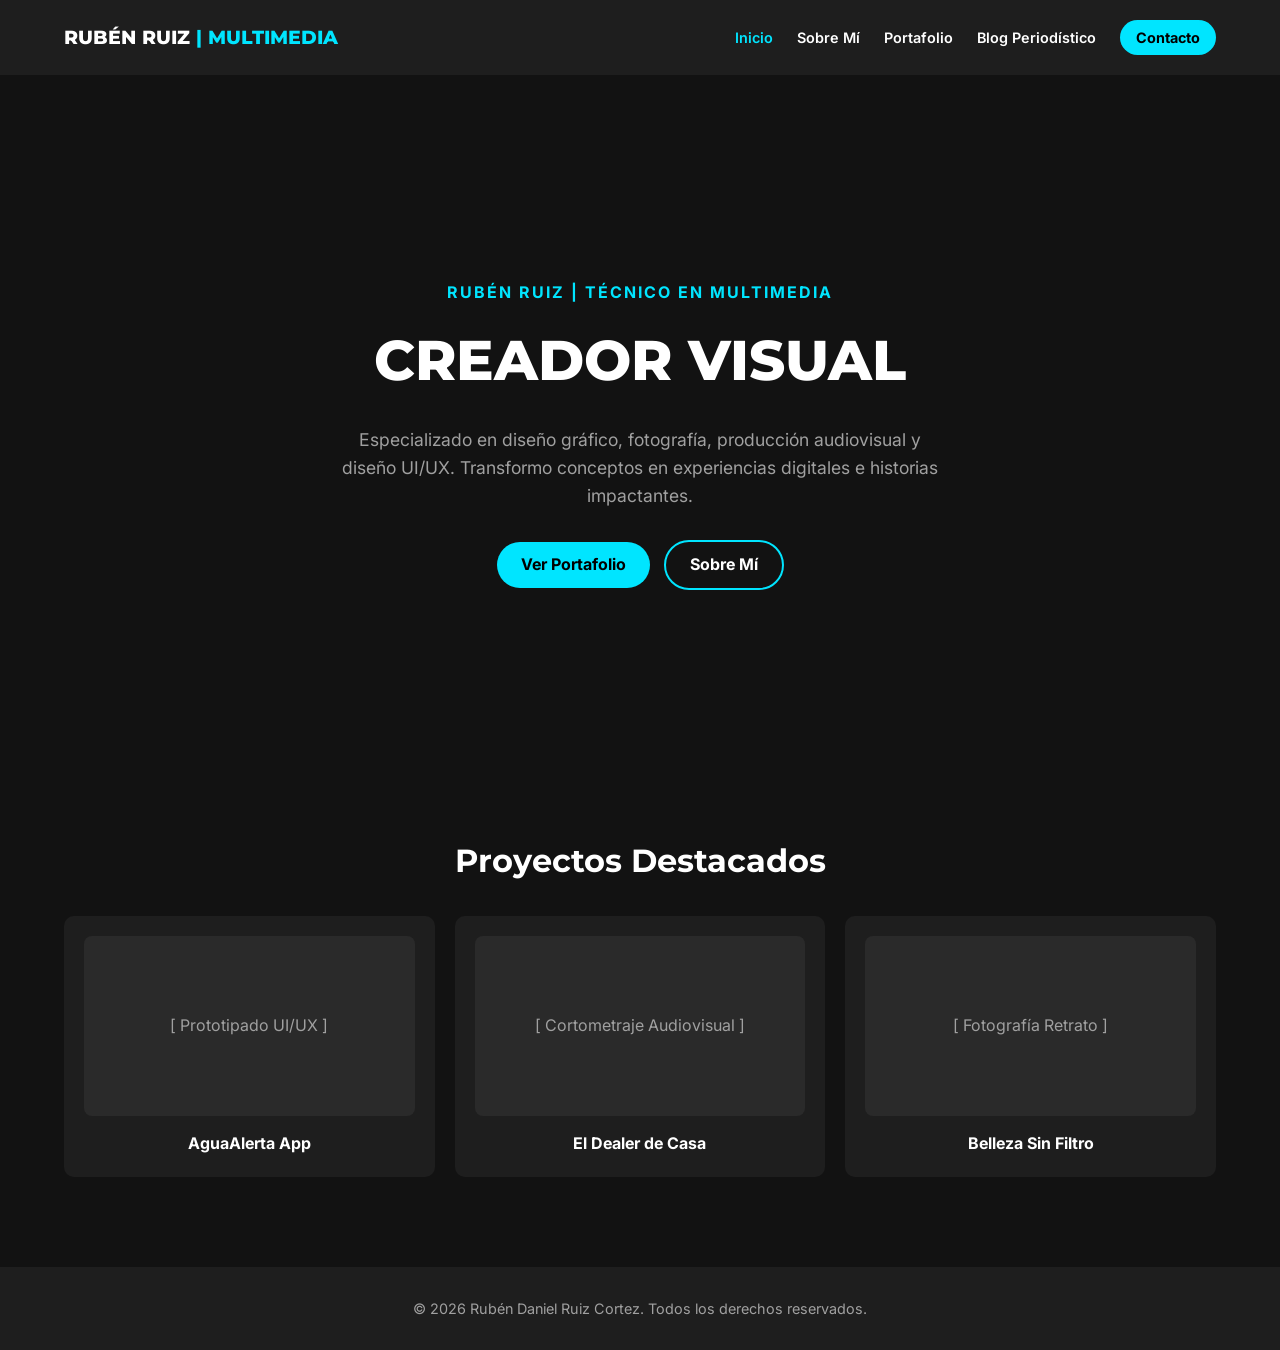
<file: index.html>
<!DOCTYPE html>
<html lang="es">
<head>
    <meta charset="UTF-8">
    <title>Rubén Ruiz | Técnico en Multimedia</title>
    <link href="estilos.css" rel="stylesheet" type="text/css">
    <style>
        .hero {
            min-height: 80vh;
            display: flex;
            flex-direction: column;
            justify-content: center;
            align-items: center;
            text-align: center;
            padding: 0 5%;
        }
        .hero h2 {
            color: var(--accent);
            font-size: 1rem;
            letter-spacing: 2px;
            text-transform: uppercase;
            margin-bottom: 10px;
        }
        .hero h1 {
            font-family: 'Montserrat', sans-serif;
            font-size: 3.5rem;
            font-weight: 800;
            margin-bottom: 20px;
        }
        .hero p {
            max-width: 600px;
            color: var(--text-muted);
            margin-bottom: 30px;
            font-size: 1.1rem;
        }
        .grid {
            display: grid;
            grid-template-columns: repeat(auto-fit, minmax(280px, 1fr));
            gap: 20px;
            padding: 0 5%;
        }
        .card {
            background: var(--bg-card);
            border-radius: 10px;
            padding: 20px;
            text-align: center;
        }
        .card-img {
            width: 100%;
            height: 180px;
            background: #2A2A2A;
            border-radius: 8px;
            margin-bottom: 15px;
            display: flex;
            align-items: center;
            justify-content: center;
            color: var(--text-muted);
        }
    </style>
</head>
<body>

    <header>
        <a href="index.html" class="logo">RUBÉN RUIZ <span>| MULTIMEDIA</span></a>
        <nav>
            <a href="index.html" class="active">Inicio</a>
            <a href="sobre-mi.html">Sobre Mí</a>
            <a href="portafolio-diseno.html">Portafolio</a>
            <a href="blog.html">Blog Periodístico</a>
            <a href="contacto.html" class="btn-primary" style="padding: 6px 16px;">Contacto</a>
        </nav>
    </header>

    <section class="hero">
        <h2>Rubén Ruiz | Técnico en Multimedia</h2>
        <h1>CREADOR VISUAL</h1>
        <p>Especializado en diseño gráfico, fotografía, producción audiovisual y diseño UI/UX. Transformo conceptos en experiencias digitales e historias impactantes.</p>
        <div>
            <a href="portafolio-diseno.html" class="btn-primary" style="margin-right: 10px;">Ver Portafolio</a>
            <a href="sobre-mi.html" class="btn-secondary">Sobre Mí</a>
        </div>
    </section>

    <section style="padding: 40px 0;">
        <h3 style="font-family: 'Montserrat', sans-serif; font-size: 2rem; text-align: center; margin-bottom: 30px;">Proyectos Destacados</h3>
        <div class="grid">
            <div class="card">
                <div class="card-img">[ Prototipado UI/UX ]</div>
                <h4>AguaAlerta App</h4>
            </div>
            <div class="card">
                <div class="card-img">[ Cortometraje Audiovisual ]</div>
                <h4>El Dealer de Casa</h4>
            </div>
            <div class="card">
                <div class="card-img">[ Fotografía Retrato ]</div>
                <h4>Belleza Sin Filtro</h4>
            </div>
        </div>
    </section>

    <footer>
        <p>&copy; 2026 Rubén Daniel Ruiz Cortez. Todos los derechos reservados.</p>
    </footer>

</body>
</html>
</file>
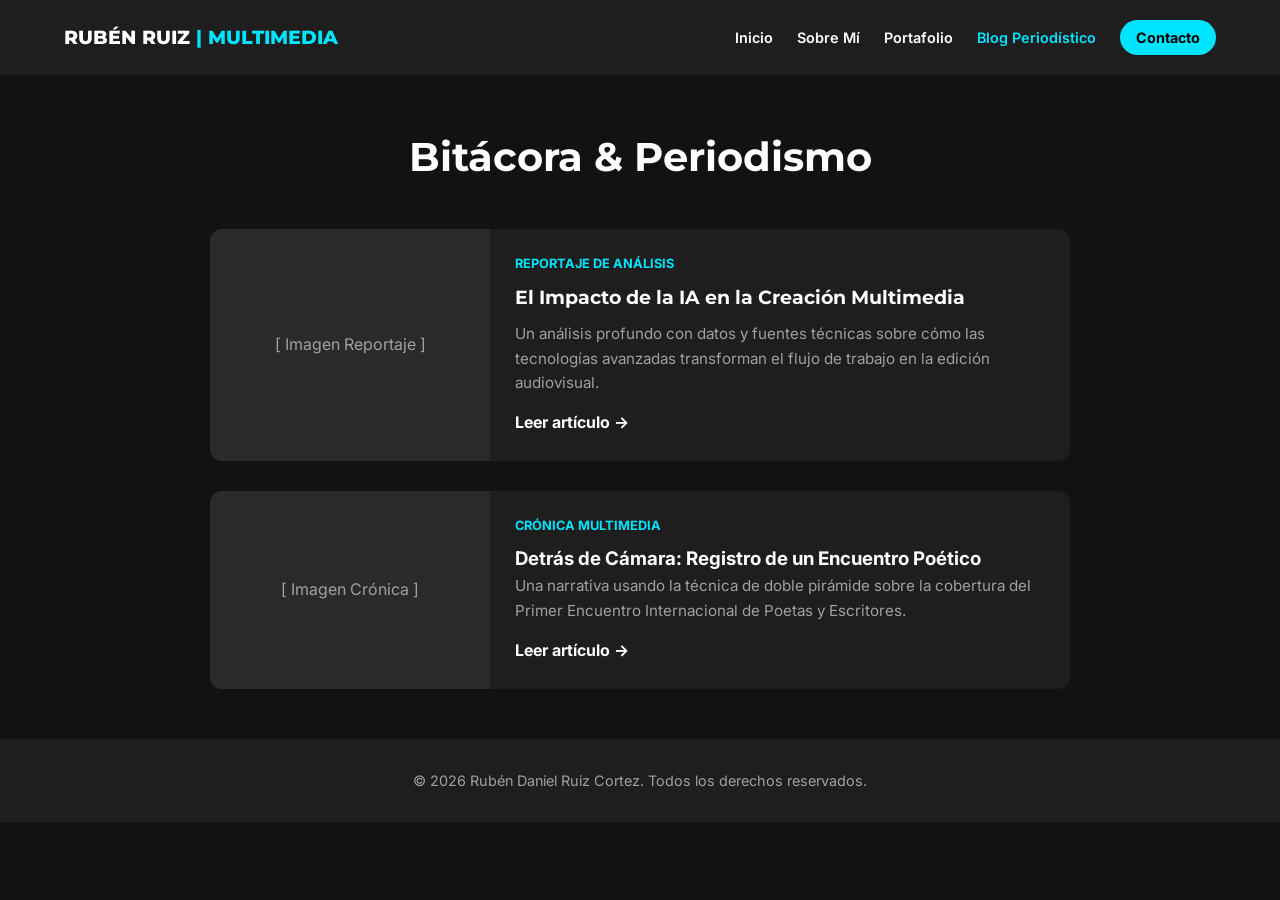
<file: blog.html>
<!DOCTYPE html>
<html lang="es">
<head>
    <meta charset="UTF-8">
    <title>Blog Periodístico | Rubén Ruiz</title>
    <link href="estilos.css" rel="stylesheet" type="text/css">
    <style>
        .blog-container { max-width: 900px; margin: 50px auto; padding: 0 20px; }
        .post-card {
            background: var(--bg-card);
            border-radius: 12px;
            overflow: hidden;
            margin-bottom: 30px;
            display: grid;
            grid-template-columns: 280px 1fr;
        }
        .post-thumb { background: #2A2A2A; display: flex; align-items: center; justify-content: center; color: var(--text-muted); }
        .post-content { padding: 25px; }
        .post-tag { color: var(--accent); font-size: 0.8rem; font-weight: 700; text-transform: uppercase; margin-bottom: 8px; }
    </style>
</head>
<body>

    <header>
        <a href="index.html" class="logo">RUBÉN RUIZ <span>| MULTIMEDIA</span></a>
        <nav>
            <a href="index.html">Inicio</a>
            <a href="sobre-mi.html">Sobre Mí</a>
            <a href="portafolio.html">Portafolio</a>
            <a href="blog.html" class="active">Blog Periodístico</a>
            <a href="contacto.html" class="btn-primary" style="padding: 6px 16px;">Contacto</a>
        </nav>
    </header>

    <div class="blog-container">
        <h1 style="font-family:'Montserrat'; font-size:2.5rem; text-align:center; margin-bottom:40px;">Bitácora & Periodismo</h1>

        <div class="post-card">
            <div class="post-thumb">[ Imagen Reportaje ]</div>
            <div class="post-content">
                <div class="post-tag">Reportaje de Análisis</div>
                <h3 style="font-family:'Montserrat'; margin-bottom:10px;">El Impacto de la IA en la Creación Multimedia</h3>
                <p style="color:var(--text-muted); font-size:0.95rem; margin-bottom:15px;">Un análisis profundo con datos y fuentes técnicas sobre cómo las tecnologías avanzadas transforman el flujo de trabajo en la edición audiovisual.</p>
                <a href="#" style="color:var(--text-main); font-weight:700; text-decoration:none;">Leer artículo &rarr;</a>
            </div>
        </div>

        <div class="post-card">
            <div class="post-thumb">[ Imagen Crónica ]</div>
            <div class="post-content">
                <div class="post-tag">Crónica Multimedia</div>
                <h3>Detrás de Cámara: Registro de un Encuentro Poético</h3>
                <p style="color:var(--text-muted); font-size:0.95rem; margin-bottom:15px;">Una narrativa usando la técnica de doble pirámide sobre la cobertura del Primer Encuentro Internacional de Poetas y Escritores.</p>
                <a href="#" style="color:var(--text-main); font-weight:700; text-decoration:none;">Leer artículo &rarr;</a>
            </div>
        </div>
    </div>

    <footer>
        <p>&copy; 2026 Rubén Daniel Ruiz Cortez. Todos los derechos reservados.</p>
    </footer>

</body>
</html>
</file>
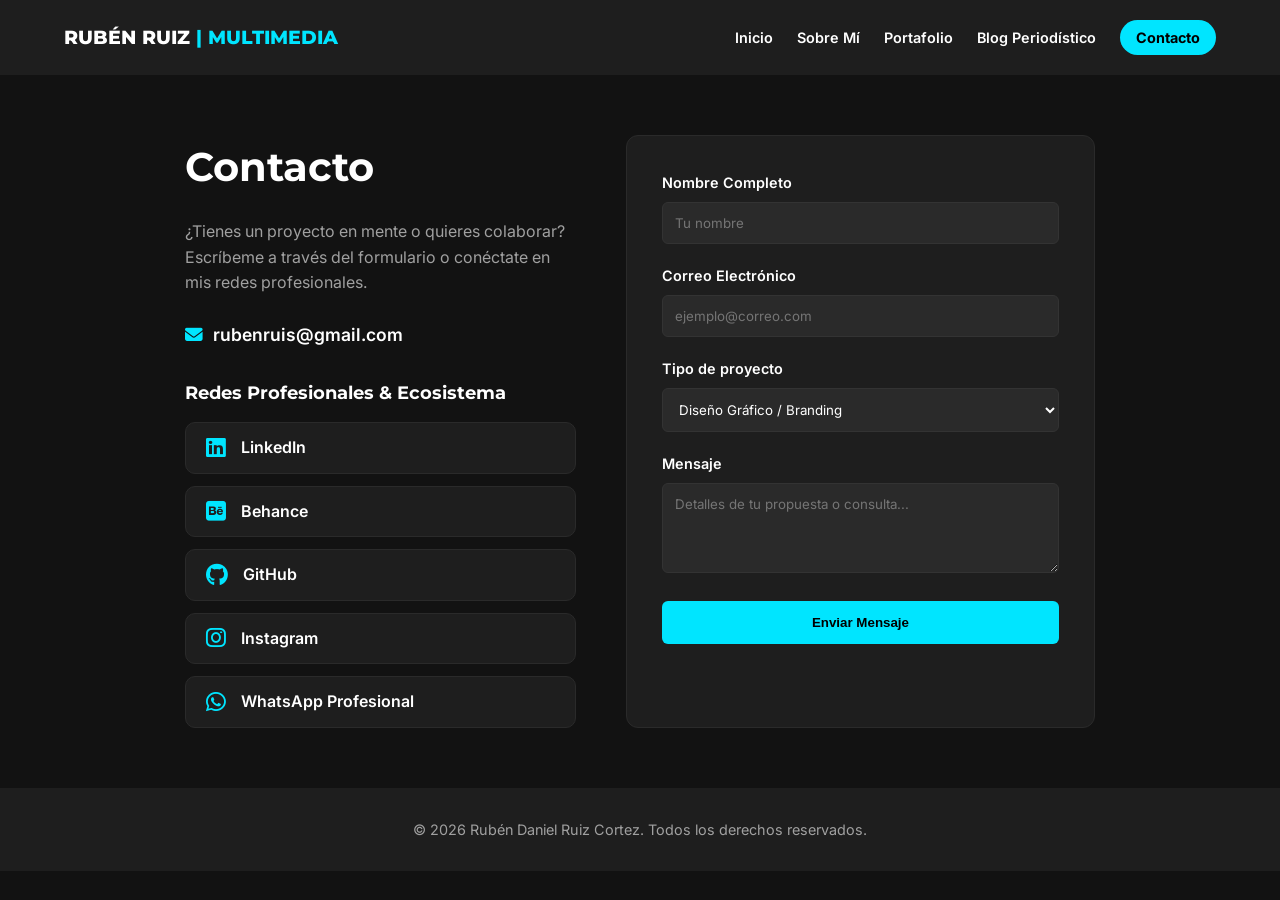
<file: contacto.html>
<!DOCTYPE html>
<html lang="es">
<head>
    <meta charset="UTF-8">
    <meta name="viewport" content="width=device-width, initial-scale=1.0">
    <title>Contacto | Rubén Ruiz</title>
    <link href="estilos.css" rel="stylesheet" type="text/css">
    <!-- Librería de íconos vectoriales Font Awesome -->
    <link rel="stylesheet" href="https://cdnjs.cloudflare.com/ajax/libs/font-awesome/6.5.1/css/all.min.css">
    
    <style>
        .contact-container {
            max-width: 950px;
            margin: 60px auto;
            padding: 0 20px;
            display: grid;
            grid-template-columns: 1fr 1.2fr;
            gap: 50px;
        }

        .contact-info h1 {
            font-family: 'Montserrat', sans-serif;
            font-size: 2.5rem;
            margin-bottom: 20px;
        }

        .contact-info p {
            color: var(--text-muted);
            margin-bottom: 25px;
            line-height: 1.6;
        }

        .email-direct {
            color: var(--text-main);
            font-weight: 600;
            font-size: 1.1rem;
            display: flex;
            align-items: center;
            gap: 10px;
            margin-bottom: 30px;
        }

        .email-direct i {
            color: var(--accent);
        }

        /* Sección y Cuadrícula de Redes Sociales */
        .social-section-title {
            font-family: 'Montserrat', sans-serif;
            font-size: 1.1rem;
            margin-bottom: 15px;
            color: var(--text-main);
        }

        .social-links {
            display: flex;
            flex-direction: column;
            gap: 12px;
        }

        .social-card {
            display: flex;
            align-items: center;
            gap: 15px;
            background: var(--bg-card);
            padding: 12px 20px;
            border-radius: 10px;
            text-decoration: none;
            color: var(--text-main);
            font-weight: 600;
            border: 1px solid #2A2A2A;
            transition: all 0.3s ease;
        }

        .social-card i {
            font-size: 1.4rem;
            color: var(--accent);
            transition: transform 0.3s ease;
        }

        .social-card:hover {
            border-color: var(--accent);
            transform: translateX(5px);
            background: #252525;
        }

        .social-card:hover i {
            transform: scale(1.15);
        }

        /* Estilos del Formulario */
        form {
            background: var(--bg-card);
            padding: 35px;
            border-radius: 12px;
            border: 1px solid #2A2A2A;
        }

        .form-group {
            margin-bottom: 20px;
        }

        label {
            display: block;
            margin-bottom: 8px;
            font-size: 0.9rem;
            font-weight: 600;
        }

        input, select, textarea {
            width: 100%;
            padding: 12px;
            background: #2A2A2A;
            border: 1px solid #333;
            border-radius: 6px;
            color: var(--text-main);
            font-family: inherit;
        }

        input:focus, select:focus, textarea:focus {
            border-color: var(--accent);
            outline: none;
        }

        .btn-submit {
            width: 100%;
            padding: 14px;
            background: var(--accent);
            border: none;
            border-radius: 6px;
            color: #000;
            font-weight: 700;
            cursor: pointer;
            transition: 0.3s;
        }

        .btn-submit:hover {
            opacity: 0.9;
        }

        @media (max-width: 768px) {
            .contact-container {
                grid-template-columns: 1fr;
            }
        }
    </style>
</head>
<body>

    <header>
        <a href="index.html" class="logo">RUBÉN RUIZ <span>| MULTIMEDIA</span></a>
        <nav>
            <a href="index.html">Inicio</a>
            <a href="sobre-mi.html">Sobre Mí</a>
            <a href="portafolio-diseno.html">Portafolio</a>
            <a href="blog.html">Blog Periodístico</a>
            <a href="contacto.html" class="btn-primary" style="padding: 6px 16px;">Contacto</a>
        </nav>
    </header>

    <div class="contact-container">
        <div class="contact-info">
            <h1>Contacto</h1>
            <p>¿Tienes un proyecto en mente o quieres colaborar? Escríbeme a través del formulario o conéctate en mis redes profesionales.</p>
            
            <div class="email-direct">
                <i class="fa-solid fa-envelope"></i>
                <span>rubenruis@gmail.com</span>
            </div>

            <h3 class="social-section-title">Redes Profesionales & Ecosistema</h3>
            
            <div class="social-links">
                <a href="https://linkedin.com" target="_blank" class="social-card">
                    <i class="fa-brands fa-linkedin"></i>
                    <span>LinkedIn</span>
                </a>
                
                <a href="https://behance.net" target="_blank" class="social-card">
                    <i class="fa-brands fa-square-behance"></i>
                    <span>Behance</span>
                </a>

                <a href="https://github.com" target="_blank" class="social-card">
                    <i class="fa-brands fa-github"></i>
                    <span>GitHub</span>
                </a>

                <a href="https://instagram.com" target="_blank" class="social-card">
                    <i class="fa-brands fa-instagram"></i>
                    <span>Instagram</span>
                </a>

                <a href="https://wa.me/50300000000" target="_blank" class="social-card">
                    <i class="fa-brands fa-whatsapp"></i>
                    <span>WhatsApp Profesional</span>
                </a>
            </div>
        </div>

        <form action="#" method="POST">
            <div class="form-group">
                <label for="nombre">Nombre Completo</label>
                <input type="text" id="nombre" name="nombre" required placeholder="Tu nombre">
            </div>

            <div class="form-group">
                <label for="email">Correo Electrónico</label>
                <input type="email" id="email" name="email" required placeholder="ejemplo@correo.com">
            </div>

            <div class="form-group">
                <label for="tipo">Tipo de proyecto</label>
                <select id="tipo" name="tipo">
                    <option>Diseño Gráfico / Branding</option>
                    <option>Producción Audiovisual</option>
                    <option>Fotografía Profesional</option>
                    <option>Diseño UI/UX</option>
                    <option>Otro</option>
                </select>
            </div>

            <div class="form-group">
                <label for="mensaje">Mensaje</label>
                <textarea id="mensaje" name="mensaje" rows="4" required placeholder="Detalles de tu propuesta o consulta..."></textarea>
            </div>

            <button type="submit" class="btn-submit">Enviar Mensaje</button>
        </form>
    </div>

    <footer>
        <p>&copy; 2026 Rubén Daniel Ruiz Cortez. Todos los derechos reservados.</p>
    </footer>

</body>
</html>
</file>
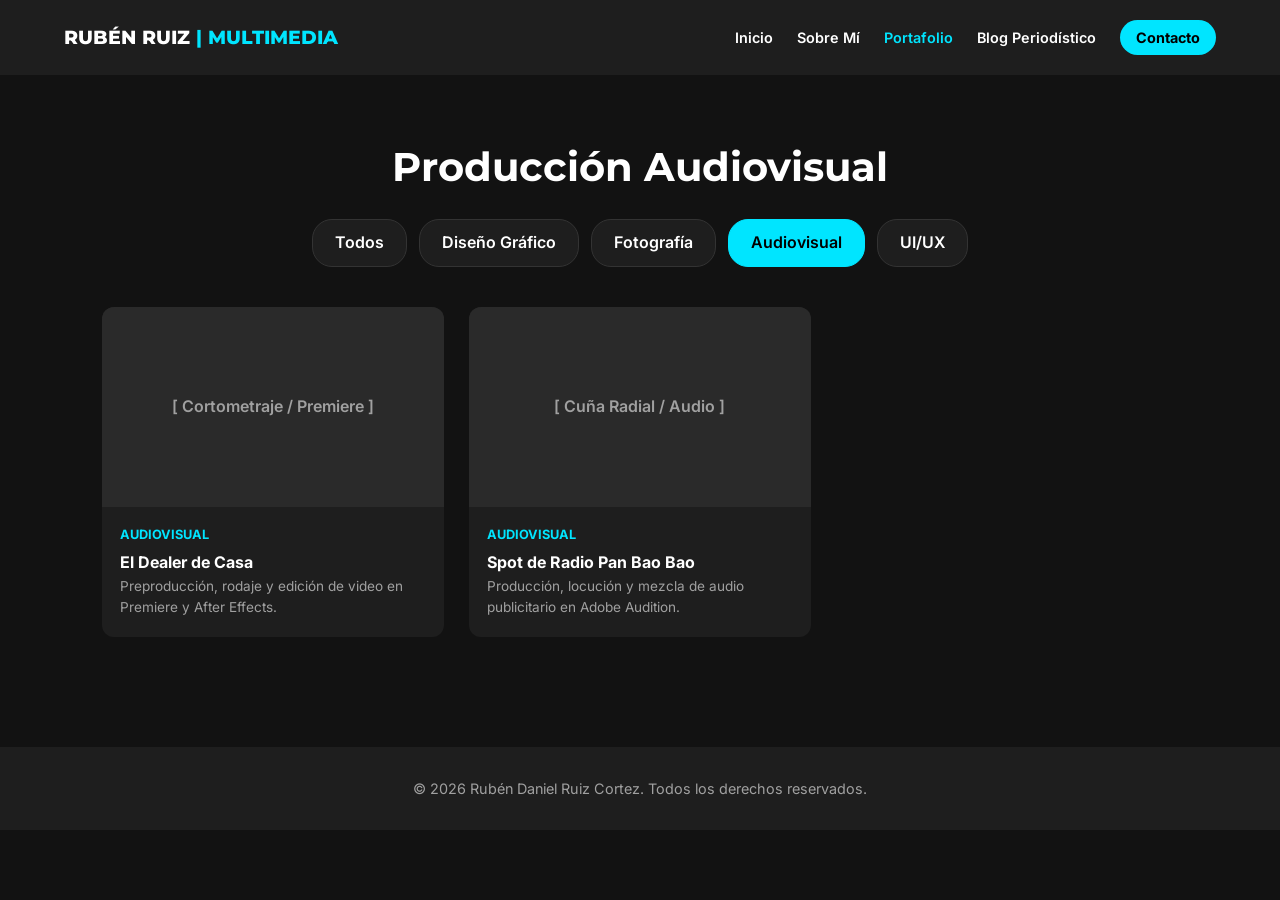
<file: portafolio-audiovisual.html>
<!DOCTYPE html>
<html lang="es">
<head>
    <meta charset="UTF-8">
    <title>Audiovisual | Rubén Ruiz</title>
    <link href="estilos.css" rel="stylesheet" type="text/css">
    <style>
        .portfolio-section { padding: 60px 8%; text-align: center; }
        .filter-buttons { margin-bottom: 40px; }
        .filter-btn { background: var(--bg-card); border: 1px solid #333; color: var(--text-main); padding: 10px 22px; margin: 0 4px; border-radius: 20px; cursor: pointer; font-weight: 600; text-decoration: none; display: inline-block; }
        .filter-btn.active, .filter-btn:hover { background: var(--accent); color: #000; border-color: var(--accent); }
        .portfolio-grid { display: grid; grid-template-columns: repeat(auto-fill, minmax(280px, 1fr)); gap: 25px; text-align: left; }
        .portfolio-item { background: var(--bg-card); border-radius: 12px; overflow: hidden; }
        .item-thumb { width: 100%; height: 200px; background: #2A2A2A; display: flex; align-items: center; justify-content: center; color: var(--text-muted); font-weight: 600; }
        .item-info { padding: 18px; }
        .item-category { color: var(--accent); font-size: 0.8rem; font-weight: 700; text-transform: uppercase; margin-bottom: 5px; }
    </style>
</head>
<body>

    <header>
        <a href="index.html" class="logo">RUBÉN RUIZ <span>| MULTIMEDIA</span></a>
        <nav>
            <a href="index.html">Inicio</a>
            <a href="sobre-mi.html">Sobre Mí</a>
            <a href="portafolio-diseno.html" class="active">Portafolio</a>
            <a href="blog.html">Blog Periodístico</a>
            <a href="contacto.html" class="btn-primary" style="padding: 6px 16px;">Contacto</a>
        </nav>
    </header>

    <section class="portfolio-section">
        <h1 style="font-family:'Montserrat'; font-size:2.5rem; margin-bottom:20px;">Producción Audiovisual</h1>

        <div class="filter-buttons">
            <a href="portafolio-todos.html" class="filter-btn">Todos</a>
            <a href="portafolio-diseno.html" class="filter-btn">Diseño Gráfico</a>
            <a href="portafolio-fotografia.html" class="filter-btn">Fotografía</a>
            <a href="portafolio-audiovisual.html" class="filter-btn active">Audiovisual</a>
            <a href="portafolio-uiux.html" class="filter-btn">UI/UX</a>
        </div>

        <div class="portfolio-grid">
            <div class="portfolio-item">
                <div class="item-thumb">[ Cortometraje / Premiere ]</div>
                <div class="item-info">
                    <div class="item-category">Audiovisual</div>
                    <h4>El Dealer de Casa</h4>
                    <p style="color:var(--text-muted); font-size:0.85rem;">Preproducción, rodaje y edición de video en Premiere y After Effects.</p>
                </div>
            </div>

            <div class="portfolio-item">
                <div class="item-thumb">[ Cuña Radial / Audio ]</div>
                <div class="item-info">
                    <div class="item-category">Audiovisual</div>
                    <h4>Spot de Radio Pan Bao Bao</h4>
                    <p style="color:var(--text-muted); font-size:0.85rem;">Producción, locución y mezcla de audio publicitario en Adobe Audition.</p>
                </div>
            </div>
        </div>
    </section>

    <footer>
        <p>&copy; 2026 Rubén Daniel Ruiz Cortez. Todos los derechos reservados.</p>
    </footer>

</body>
</html>
</file>
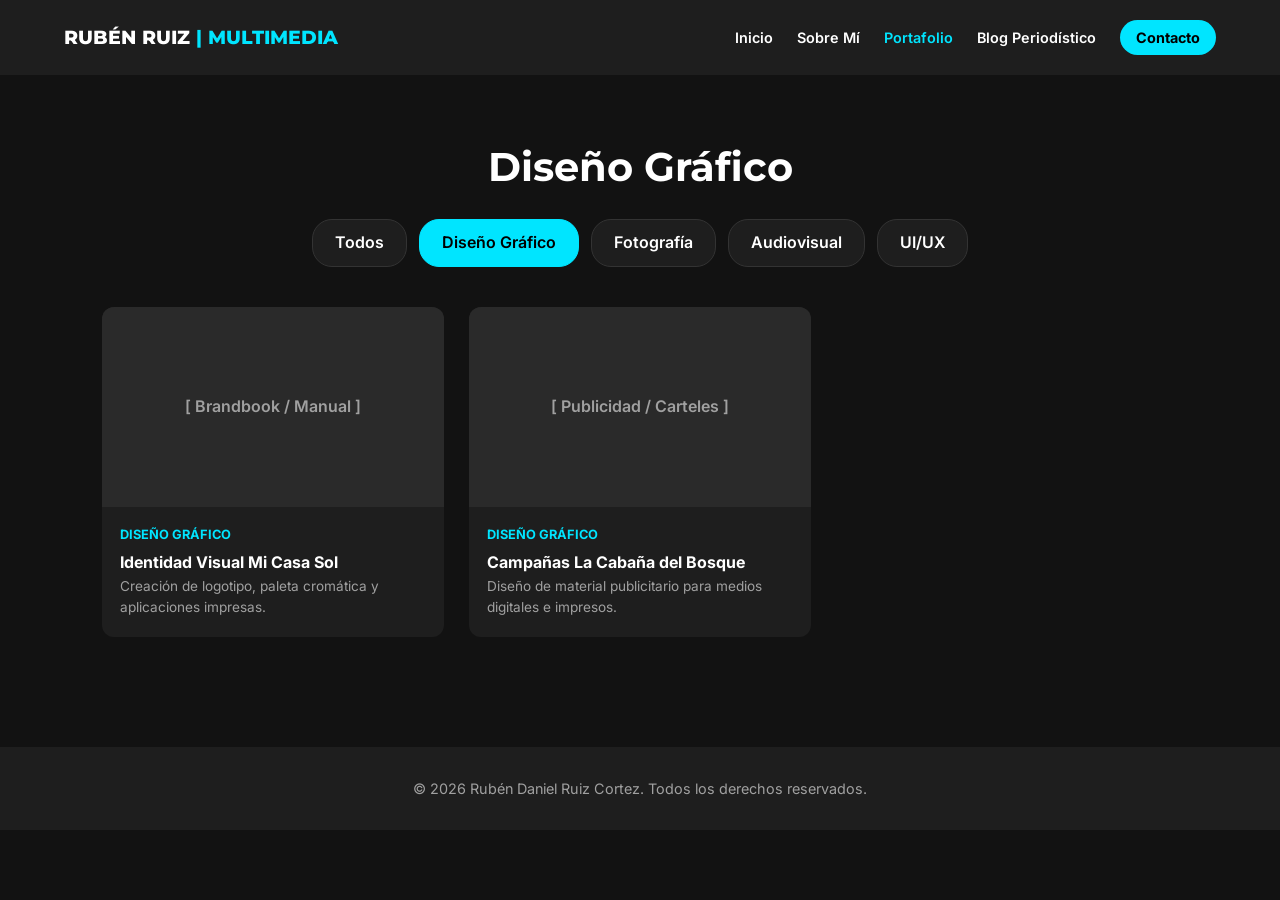
<file: portafolio-diseno.html>
<!DOCTYPE html>
<html lang="es">
<head>
    <meta charset="UTF-8">
    <title>Diseño Gráfico | Rubén Ruiz</title>
    <link href="estilos.css" rel="stylesheet" type="text/css">
    <style>
        .portfolio-section { padding: 60px 8%; text-align: center; }
        .filter-buttons { margin-bottom: 40px; }
        .filter-btn { background: var(--bg-card); border: 1px solid #333; color: var(--text-main); padding: 10px 22px; margin: 0 4px; border-radius: 20px; cursor: pointer; font-weight: 600; text-decoration: none; display: inline-block; }
        .filter-btn.active, .filter-btn:hover { background: var(--accent); color: #000; border-color: var(--accent); }
        .portfolio-grid { display: grid; grid-template-columns: repeat(auto-fill, minmax(280px, 1fr)); gap: 25px; text-align: left; }
        .portfolio-item { background: var(--bg-card); border-radius: 12px; overflow: hidden; }
        .item-thumb { width: 100%; height: 200px; background: #2A2A2A; display: flex; align-items: center; justify-content: center; color: var(--text-muted); font-weight: 600; }
        .item-info { padding: 18px; }
        .item-category { color: var(--accent); font-size: 0.8rem; font-weight: 700; text-transform: uppercase; margin-bottom: 5px; }
    </style>
</head>
<body>

    <header>
        <a href="index.html" class="logo">RUBÉN RUIZ <span>| MULTIMEDIA</span></a>
        <nav>
            <a href="index.html">Inicio</a>
            <a href="sobre-mi.html">Sobre Mí</a>
            <a href="portafolio-diseno.html" class="active">Portafolio</a>
            <a href="blog.html">Blog Periodístico</a>
            <a href="contacto.html" class="btn-primary" style="padding: 6px 16px;">Contacto</a>
        </nav>
    </header>

    <section class="portfolio-section">
        <h1 style="font-family:'Montserrat'; font-size:2.5rem; margin-bottom:20px;">Diseño Gráfico</h1>

        <div class="filter-buttons">
            <a href="portafolio-todos.html" class="filter-btn">Todos</a>
            <a href="portafolio-diseno.html" class="filter-btn active">Diseño Gráfico</a>
            <a href="portafolio-fotografia.html" class="filter-btn">Fotografía</a>
            <a href="portafolio-audiovisual.html" class="filter-btn">Audiovisual</a>
            <a href="portafolio-uiux.html" class="filter-btn">UI/UX</a>
        </div>

        <div class="portfolio-grid">
            <div class="portfolio-item">
                <div class="item-thumb">[ Brandbook / Manual ]</div>
                <div class="item-info">
                    <div class="item-category">Diseño Gráfico</div>
                    <h4>Identidad Visual Mi Casa Sol</h4>
                    <p style="color:var(--text-muted); font-size:0.85rem;">Creación de logotipo, paleta cromática y aplicaciones impresas.</p>
                </div>
            </div>

            <div class="portfolio-item">
                <div class="item-thumb">[ Publicidad / Carteles ]</div>
                <div class="item-info">
                    <div class="item-category">Diseño Gráfico</div>
                    <h4>Campañas La Cabaña del Bosque</h4>
                    <p style="color:var(--text-muted); font-size:0.85rem;">Diseño de material publicitario para medios digitales e impresos.</p>
                </div>
            </div>
        </div>
    </section>

    <footer>
        <p>&copy; 2026 Rubén Daniel Ruiz Cortez. Todos los derechos reservados.</p>
    </footer>

</body>
</html>
</file>
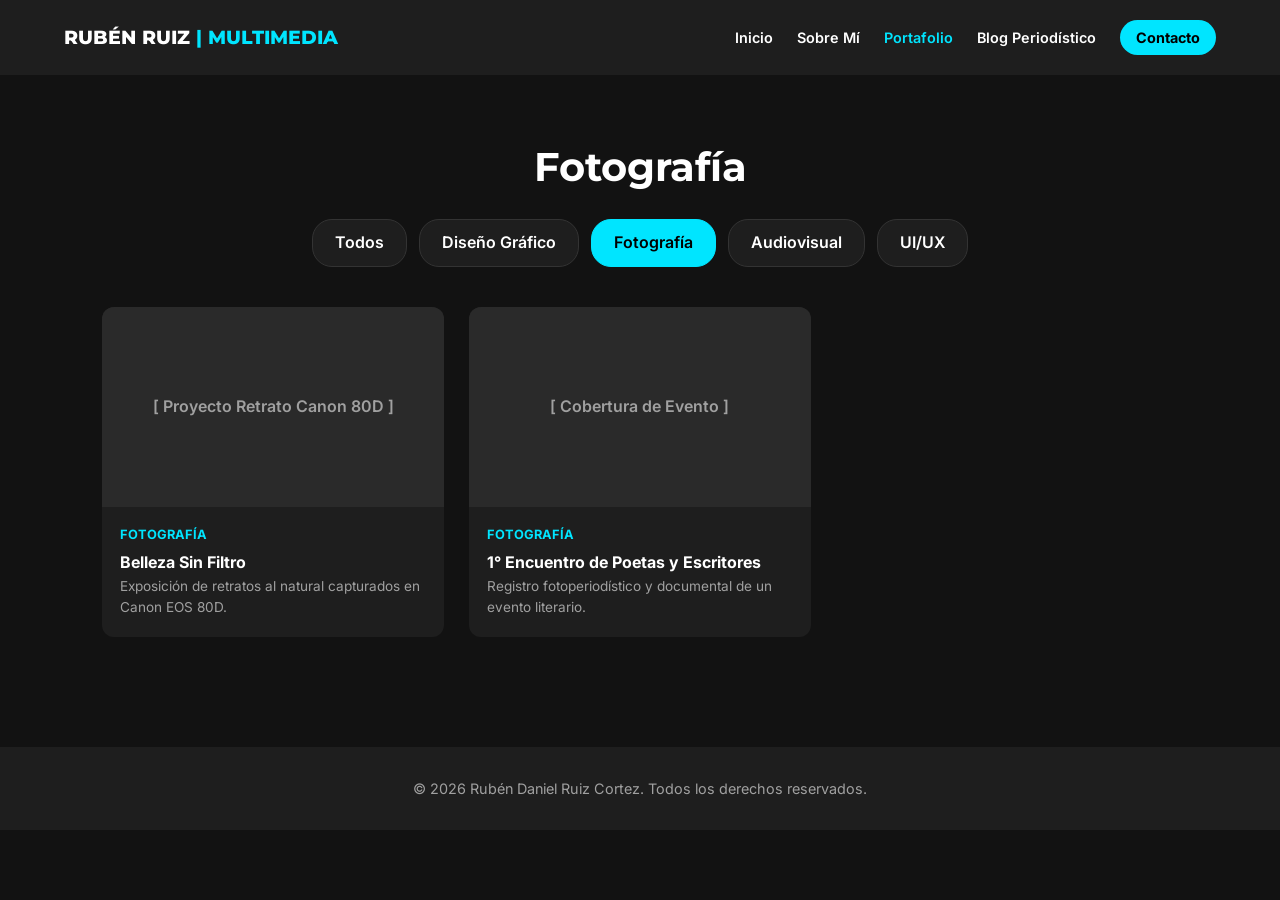
<file: portafolio-fotografia.html>
<!DOCTYPE html>
<html lang="es">
<head>
    <meta charset="UTF-8">
    <title>Fotografía | Rubén Ruiz</title>
    <link href="estilos.css" rel="stylesheet" type="text/css">
    <style>
        .portfolio-section { padding: 60px 8%; text-align: center; }
        .filter-buttons { margin-bottom: 40px; }
        .filter-btn { background: var(--bg-card); border: 1px solid #333; color: var(--text-main); padding: 10px 22px; margin: 0 4px; border-radius: 20px; cursor: pointer; font-weight: 600; text-decoration: none; display: inline-block; }
        .filter-btn.active, .filter-btn:hover { background: var(--accent); color: #000; border-color: var(--accent); }
        .portfolio-grid { display: grid; grid-template-columns: repeat(auto-fill, minmax(280px, 1fr)); gap: 25px; text-align: left; }
        .portfolio-item { background: var(--bg-card); border-radius: 12px; overflow: hidden; }
        .item-thumb { width: 100%; height: 200px; background: #2A2A2A; display: flex; align-items: center; justify-content: center; color: var(--text-muted); font-weight: 600; }
        .item-info { padding: 18px; }
        .item-category { color: var(--accent); font-size: 0.8rem; font-weight: 700; text-transform: uppercase; margin-bottom: 5px; }
    </style>
</head>
<body>

    <header>
        <a href="index.html" class="logo">RUBÉN RUIZ <span>| MULTIMEDIA</span></a>
        <nav>
            <a href="index.html">Inicio</a>
            <a href="sobre-mi.html">Sobre Mí</a>
            <a href="portafolio-todos.html" class="active">Portafolio</a>
            <a href="blog.html">Blog Periodístico</a>
            <a href="contacto.html" class="btn-primary" style="padding: 6px 16px;">Contacto</a>
        </nav>
    </header>

    <section class="portfolio-section">
        <h1 style="font-family:'Montserrat'; font-size:2.5rem; margin-bottom:20px;">Fotografía</h1>

        <div class="filter-buttons">
            <a href="portafolio-todos.html" class="filter-btn">Todos</a>
            <a href="portafolio-diseno.html" class="filter-btn">Diseño Gráfico</a>
            <a href="portafolio-fotografia.html" class="filter-btn active">Fotografía</a>
            <a href="portafolio-audiovisual.html" class="filter-btn">Audiovisual</a>
            <a href="portafolio-uiux.html" class="filter-btn">UI/UX</a>
        </div>

        <div class="portfolio-grid">
            <div class="portfolio-item">
                <div class="item-thumb">[ Proyecto Retrato Canon 80D ]</div>
                <div class="item-info">
                    <div class="item-category">Fotografía</div>
                    <h4>Belleza Sin Filtro</h4>
                    <p style="color:var(--text-muted); font-size:0.85rem;">Exposición de retratos al natural capturados en Canon EOS 80D.</p>
                </div>
            </div>

            <div class="portfolio-item">
                <div class="item-thumb">[ Cobertura de Evento ]</div>
                <div class="item-info">
                    <div class="item-category">Fotografía</div>
                    <h4>1° Encuentro de Poetas y Escritores</h4>
                    <p style="color:var(--text-muted); font-size:0.85rem;">Registro fotoperiodístico y documental de un evento literario.</p>
                </div>
            </div>
        </div>
    </section>

    <footer>
        <p>&copy; 2026 Rubén Daniel Ruiz Cortez. Todos los derechos reservados.</p>
    </footer>

</body>
</html>
</file>
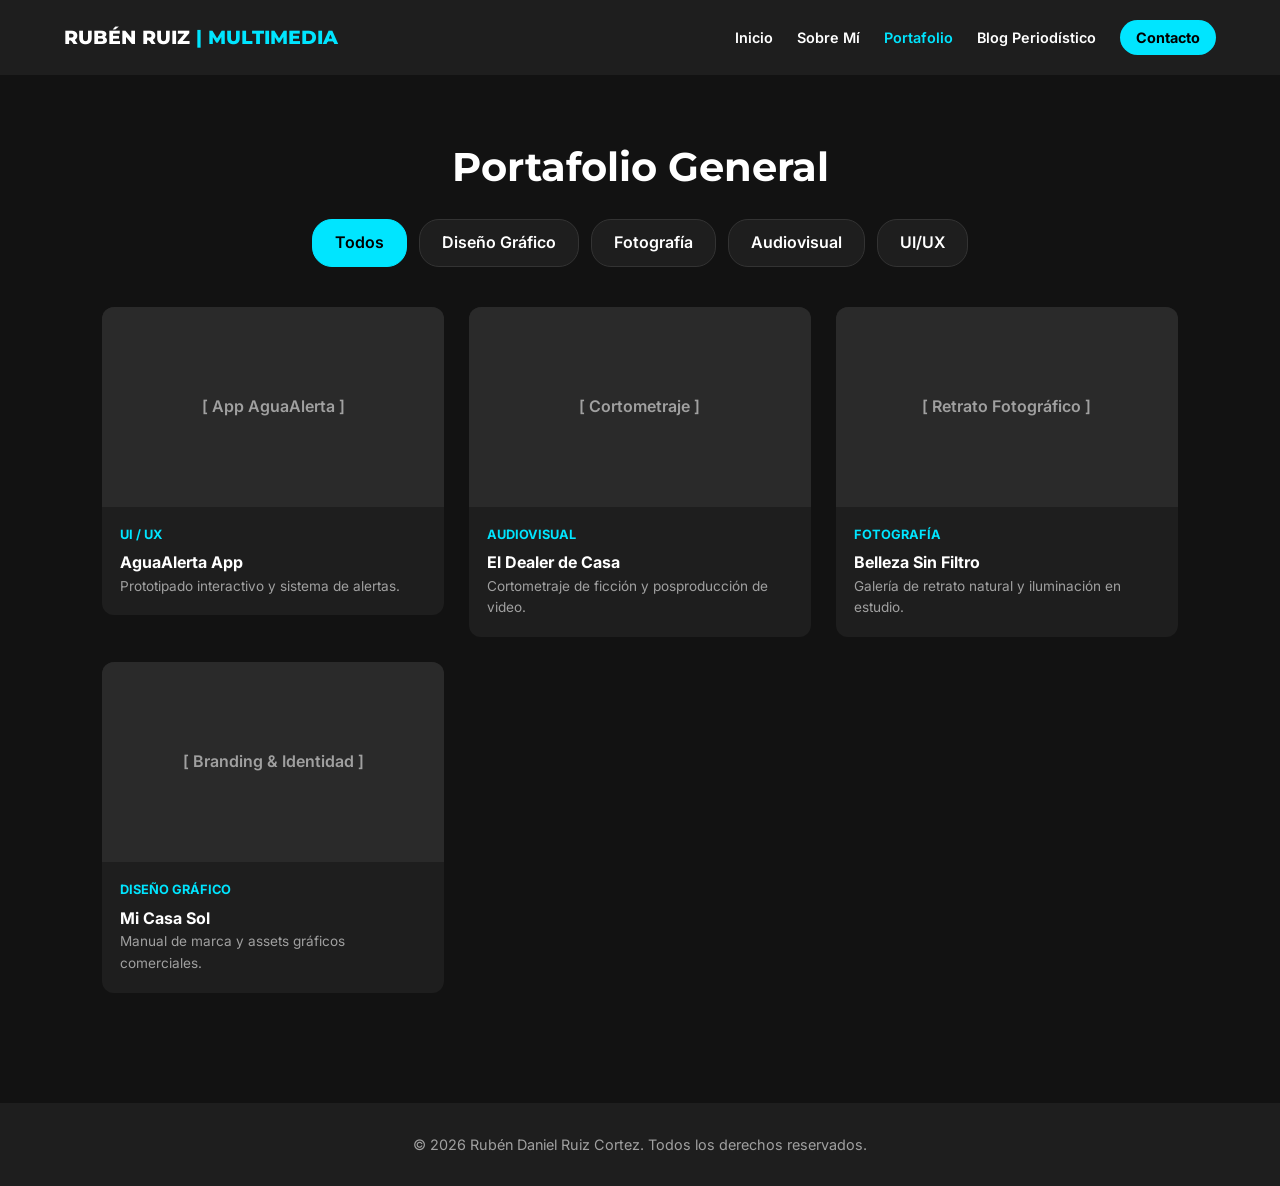
<file: portafolio-todos.html>
<!DOCTYPE html>
<html lang="es">
<head>
    <meta charset="UTF-8">
    <title>Portafolio - Todos los Proyectos | Rubén Ruiz</title>
    <link href="estilos.css" rel="stylesheet" type="text/css">
    <style>
        .portfolio-section { padding: 60px 8%; text-align: center; }
        .filter-buttons { margin-bottom: 40px; }
        .filter-btn {
            background: var(--bg-card);
            border: 1px solid #333;
            color: var(--text-main);
            padding: 10px 22px;
            margin: 0 4px;
            border-radius: 20px;
            cursor: pointer;
            font-weight: 600;
            text-decoration: none;
            display: inline-block;
            transition: 0.3s;
        }
        .filter-btn.active, .filter-btn:hover { background: var(--accent); color: #000; border-color: var(--accent); }
        .portfolio-grid { display: grid; grid-template-columns: repeat(auto-fill, minmax(280px, 1fr)); gap: 25px; text-align: left; }
        .portfolio-item { background: var(--bg-card); border-radius: 12px; overflow: hidden; transition: transform 0.3s; }
        .portfolio-item:hover { transform: translateY(-5px); }
        .item-thumb { width: 100%; height: 200px; background: #2A2A2A; display: flex; align-items: center; justify-content: center; color: var(--text-muted); font-weight: 600; }
        .item-info { padding: 18px; }
        .item-category { color: var(--accent); font-size: 0.8rem; font-weight: 700; text-transform: uppercase; margin-bottom: 5px; }
    </style>
</head>
<body>

    <header>
        <a href="index.html" class="logo">RUBÉN RUIZ <span>| MULTIMEDIA</span></a>
        <nav>
            <a href="index.html">Inicio</a>
            <a href="sobre-mi.html">Sobre Mí</a>
            <a href="portafolio-todos.html" class="active">Portafolio</a>
            <a href="blog.html">Blog Periodístico</a>
            <a href="contacto.html" class="btn-primary" style="padding: 6px 16px;">Contacto</a>
        </nav>
    </header>

    <section class="portfolio-section">
        <h1 style="font-family:'Montserrat'; font-size:2.5rem; margin-bottom:20px;">Portafolio General</h1>

        <div class="filter-buttons">
            <a href="portafolio-todos.html" class="filter-btn active">Todos</a>
            <a href="portafolio-diseno.html" class="filter-btn">Diseño Gráfico</a>
            <a href="portafolio-fotografia.html" class="filter-btn">Fotografía</a>
            <a href="portafolio-audiovisual.html" class="filter-btn">Audiovisual</a>
            <a href="portafolio-uiux.html" class="filter-btn">UI/UX</a>
        </div>

        <div class="portfolio-grid">
            <!-- Proyecto UI/UX -->
            <a href="caso-estudio.html" style="text-decoration:none; color:inherit;">
                <div class="portfolio-item">
                    <div class="item-thumb">[ App AguaAlerta ]</div>
                    <div class="item-info">
                        <div class="item-category">UI / UX</div>
                        <h4>AguaAlerta App</h4>
                        <p style="color:var(--text-muted); font-size:0.85rem;">Prototipado interactivo y sistema de alertas.</p>
                    </div>
                </div>
            </a>

            <!-- Proyecto Audiovisual -->
            <div class="portfolio-item">
                <div class="item-thumb">[ Cortometraje ]</div>
                <div class="item-info">
                    <div class="item-category">Audiovisual</div>
                    <h4>El Dealer de Casa</h4>
                    <p style="color:var(--text-muted); font-size:0.85rem;">Cortometraje de ficción y posproducción de video.</p>
                </div>
            </div>

            <!-- Proyecto Fotografía -->
            <div class="portfolio-item">
                <div class="item-thumb">[ Retrato Fotográfico ]</div>
                <div class="item-info">
                    <div class="item-category">Fotografía</div>
                    <h4>Belleza Sin Filtro</h4>
                    <p style="color:var(--text-muted); font-size:0.85rem;">Galería de retrato natural y iluminación en estudio.</p>
                </div>
            </div>

            <!-- Proyecto Diseño Gráfico -->
            <div class="portfolio-item">
                <div class="item-thumb">[ Branding & Identidad ]</div>
                <div class="item-info">
                    <div class="item-category">Diseño Gráfico</div>
                    <h4>Mi Casa Sol</h4>
                    <p style="color:var(--text-muted); font-size:0.85rem;">Manual de marca y assets gráficos comerciales.</p>
                </div>
            </div>
        </div>
    </section>

    <footer>
        <p>&copy; 2026 Rubén Daniel Ruiz Cortez. Todos los derechos reservados.</p>
    </footer>

</body>
</html>
</file>
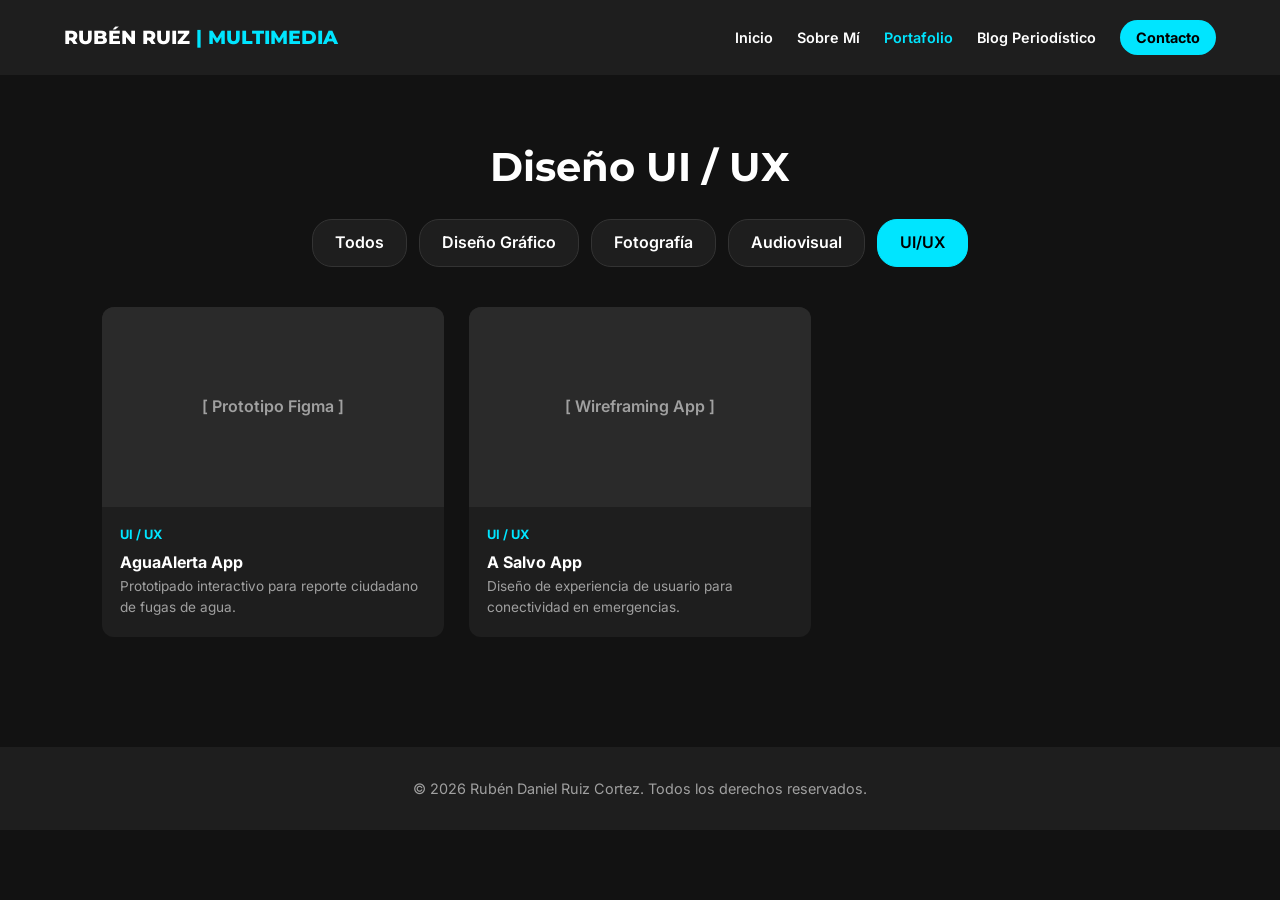
<file: portafolio-uiux.html>
<!DOCTYPE html>
<html lang="es">
<head>
    <meta charset="UTF-8">
    <title>Diseño UI/UX | Rubén Ruiz</title>
    <link href="estilos.css" rel="stylesheet" type="text/css">
    <style>
        .portfolio-section { padding: 60px 8%; text-align: center; }
        .filter-buttons { margin-bottom: 40px; }
        .filter-btn { background: var(--bg-card); border: 1px solid #333; color: var(--text-main); padding: 10px 22px; margin: 0 4px; border-radius: 20px; cursor: pointer; font-weight: 600; text-decoration: none; display: inline-block; }
        .filter-btn.active, .filter-btn:hover { background: var(--accent); color: #000; border-color: var(--accent); }
        .portfolio-grid { display: grid; grid-template-columns: repeat(auto-fill, minmax(280px, 1fr)); gap: 25px; text-align: left; }
        .portfolio-item { background: var(--bg-card); border-radius: 12px; overflow: hidden; }
        .item-thumb { width: 100%; height: 200px; background: #2A2A2A; display: flex; align-items: center; justify-content: center; color: var(--text-muted); font-weight: 600; }
        .item-info { padding: 18px; }
        .item-category { color: var(--accent); font-size: 0.8rem; font-weight: 700; text-transform: uppercase; margin-bottom: 5px; }
    </style>
</head>
<body>

    <header>
        <a href="index.html" class="logo">RUBÉN RUIZ <span>| MULTIMEDIA</span></a>
        <nav>
            <a href="index.html">Inicio</a>
            <a href="sobre-mi.html">Sobre Mí</a>
            <a href="portafolio-todos.html" class="active">Portafolio</a>
            <a href="blog.html">Blog Periodístico</a>
            <a href="contacto.html" class="btn-primary" style="padding: 6px 16px;">Contacto</a>
        </nav>
    </header>

    <section class="portfolio-section">
        <h1 style="font-family:'Montserrat'; font-size:2.5rem; margin-bottom:20px;">Diseño UI / UX</h1>

        <div class="filter-buttons">
            <a href="portafolio-todos.html" class="filter-btn">Todos</a>
            <a href="portafolio-diseno.html" class="filter-btn">Diseño Gráfico</a>
            <a href="portafolio-fotografia.html" class="filter-btn">Fotografía</a>
            <a href="portafolio-audiovisual.html" class="filter-btn">Audiovisual</a>
            <a href="portafolio-uiux.html" class="filter-btn active">UI/UX</a>
        </div>

        <div class="portfolio-grid">
            <a href="caso-estudio.html" style="text-decoration:none; color:inherit;">
                <div class="portfolio-item">
                    <div class="item-thumb">[ Prototipo Figma ]</div>
                    <div class="item-info">
                        <div class="item-category">UI / UX</div>
                        <h4>AguaAlerta App</h4>
                        <p style="color:var(--text-muted); font-size:0.85rem;">Prototipado interactivo para reporte ciudadano de fugas de agua.</p>
                    </div>
                </div>
            </a>

            <div class="portfolio-item">
                <div class="item-thumb">[ Wireframing App ]</div>
                <div class="item-info">
                    <div class="item-category">UI / UX</div>
                    <h4>A Salvo App</h4>
                    <p style="color:var(--text-muted); font-size:0.85rem;">Diseño de experiencia de usuario para conectividad en emergencias.</p>
                </div>
            </div>
        </div>
    </section>

    <footer>
        <p>&copy; 2026 Rubén Daniel Ruiz Cortez. Todos los derechos reservados.</p>
    </footer>

</body>
</html>
</file>
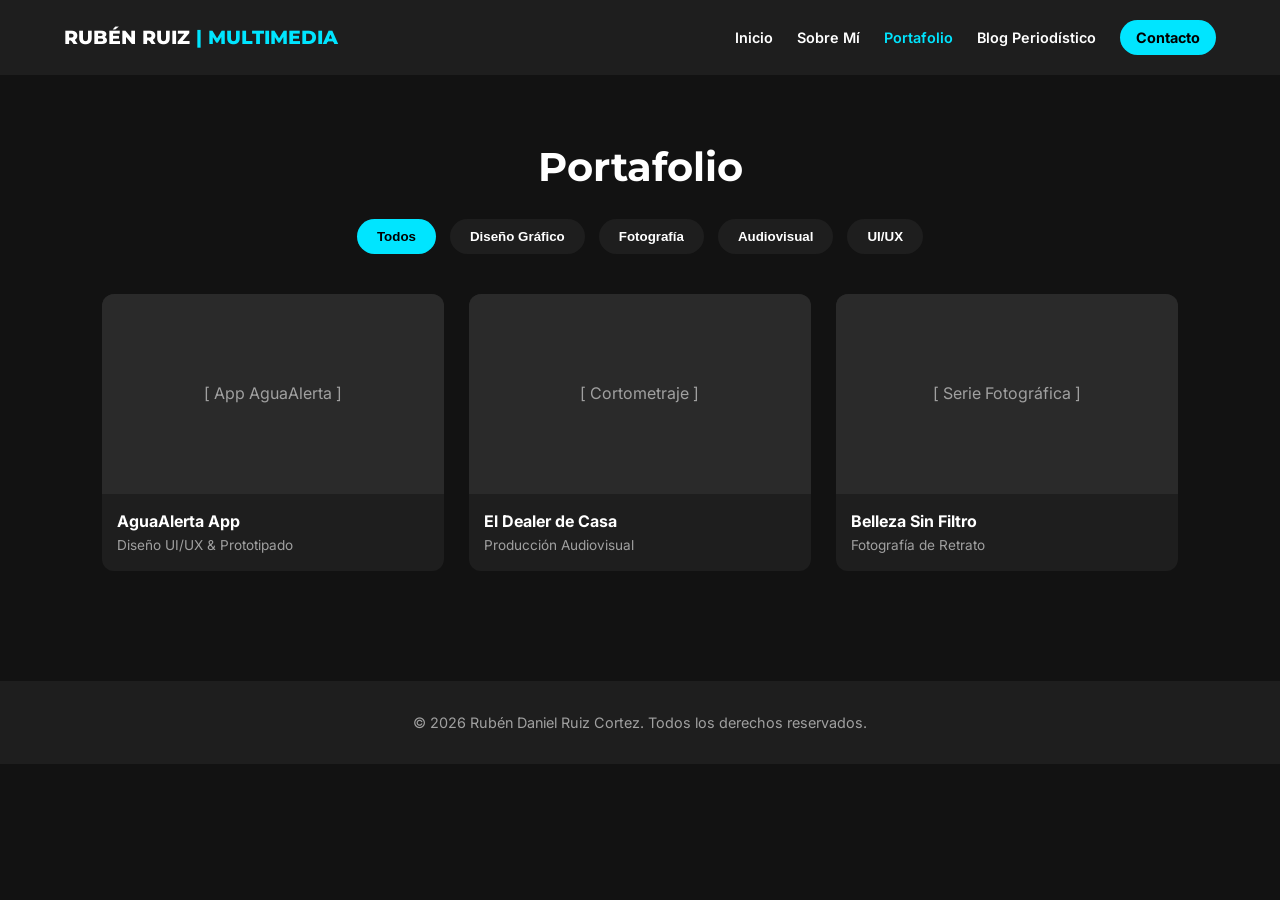
<file: portafolio.html>
<!DOCTYPE html>
<html lang="es">
<head>
    <meta charset="UTF-8">
    <title>Portafolio | Rubén Ruiz</title>
    <link href="estilos.css" rel="stylesheet" type="text/css">
    <style>
        .portfolio-section { padding: 60px 8%; text-align: center; }
        .filter-buttons { margin-bottom: 40px; }
        .filter-btn {
            background: var(--bg-card);
            border: none;
            color: var(--text-main);
            padding: 10px 20px;
            margin: 0 5px;
            border-radius: 20px;
            cursor: pointer;
            font-weight: 600;
        }
        .filter-btn.active { background: var(--accent); color: #000; }
        .portfolio-grid { display: grid; grid-template-columns: repeat(auto-fill, minmax(280px, 1fr)); gap: 25px; text-align: left; }
        .portfolio-item { background: var(--bg-card); border-radius: 12px; overflow: hidden; }
        .item-thumb { width: 100%; height: 200px; background: #2A2A2A; display: flex; align-items: center; justify-content: center; color: var(--text-muted); }
        .item-info { padding: 15px; }
    </style>
</head>
<body>

    <header>
        <a href="index.html" class="logo">RUBÉN RUIZ <span>| MULTIMEDIA</span></a>
        <nav>
            <a href="index.html">Inicio</a>
            <a href="sobre-mi.html">Sobre Mí</a>
            <a href="portafolio.html" class="active">Portafolio</a>
            <a href="blog.html">Blog Periodístico</a>
            <a href="contacto.html" class="btn-primary" style="padding: 6px 16px;">Contacto</a>
        </nav>
    </header>

    <section class="portfolio-section">
        <h1 style="font-family:'Montserrat'; font-size:2.5rem; margin-bottom:20px;">Portafolio</h1>

        <div class="filter-buttons">
            <button class="filter-btn active">Todos</button>
            <button class="filter-btn">Diseño Gráfico</button>
            <button class="filter-btn">Fotografía</button>
            <button class="filter-btn">Audiovisual</button>
            <button class="filter-btn">UI/UX</button>
        </div>

        <div class="portfolio-grid">
            <a href="caso-estudio.html" style="text-decoration:none; color:inherit;">
                <div class="portfolio-item">
                    <div class="item-thumb">[ App AguaAlerta ]</div>
                    <div class="item-info">
                        <h4>AguaAlerta App</h4>
                        <p style="color:var(--text-muted); font-size:0.85rem;">Diseño UI/UX & Prototipado</p>
                    </div>
                </div>
            </a>
            <div class="portfolio-item">
                <div class="item-thumb">[ Cortometraje ]</div>
                <div class="item-info">
                    <h4>El Dealer de Casa</h4>
                    <p style="color:var(--text-muted); font-size:0.85rem;">Producción Audiovisual</p>
                </div>
            </div>
            <div class="portfolio-item">
                <div class="item-thumb">[ Serie Fotográfica ]</div>
                <div class="item-info">
                    <h4>Belleza Sin Filtro</h4>
                    <p style="color:var(--text-muted); font-size:0.85rem;">Fotografía de Retrato</p>
                </div>
            </div>
        </div>
    </section>

    <footer>
        <p>&copy; 2026 Rubén Daniel Ruiz Cortez. Todos los derechos reservados.</p>
    </footer>

</body>
</html>
</file>
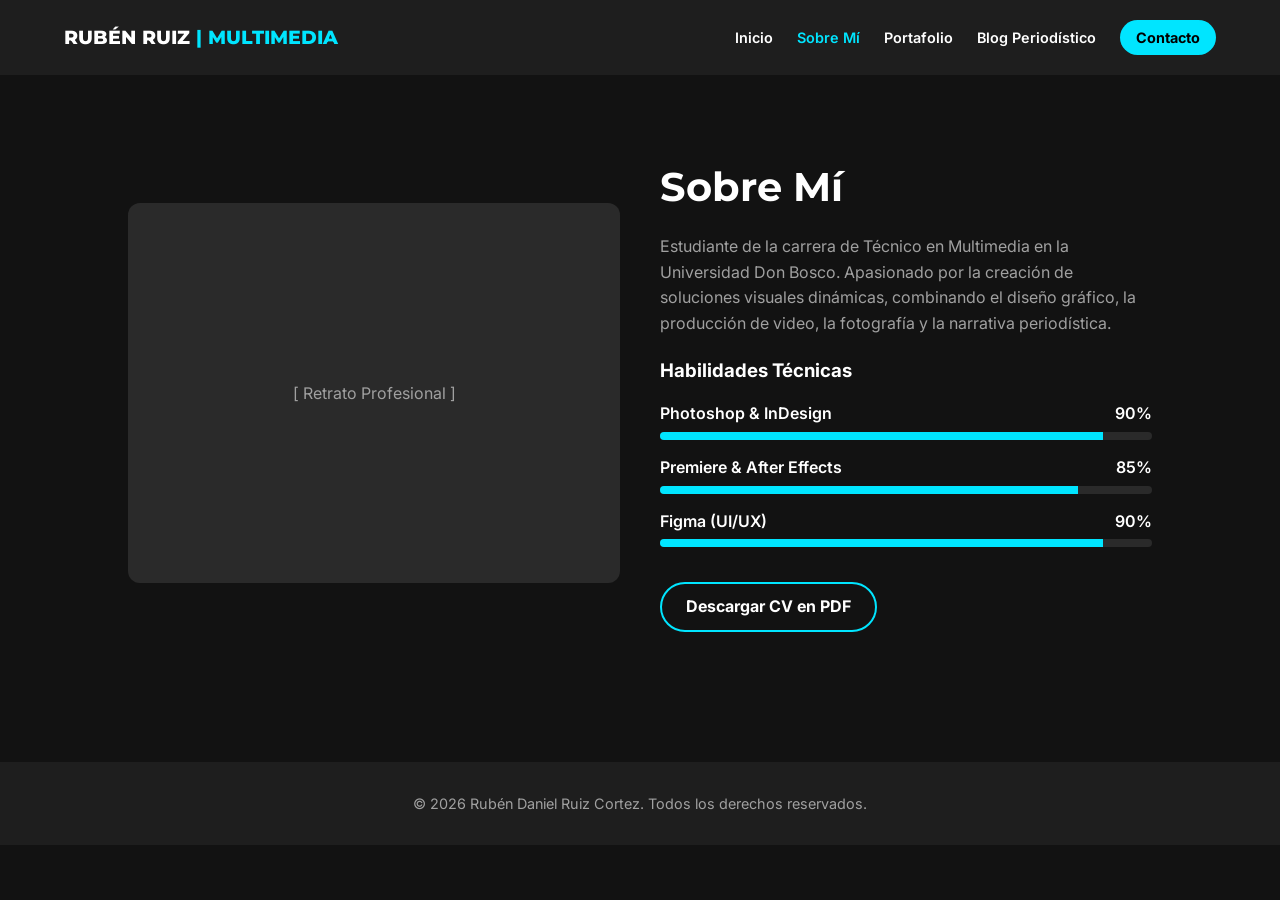
<file: sobre-mi.html>
<!DOCTYPE html>
<html lang="es">
<head>
    <meta charset="UTF-8">
    <title>Sobre Mí | Rubén Ruiz</title>
    <link href="estilos.css" rel="stylesheet" type="text/css">
    <style>
        .about-container {
            display: grid;
            grid-template-columns: 1fr 1fr;
            gap: 40px;
            padding: 80px 10%;
            align-items: center;
        }
        .profile-box {
            width: 100%;
            height: 380px;
            background: #2A2A2A;
            border-radius: 12px;
            display: flex;
            align-items: center;
            justify-content: center;
            color: var(--text-muted);
        }
        .skill { margin-bottom: 15px; }
        .skill-title { display: flex; justify-content: space-between; margin-bottom: 5px; font-weight: 600; }
        .bar { width: 100%; background: #2A2A2A; height: 8px; border-radius: 4px; overflow: hidden; }
        .fill { height: 100%; background: var(--accent); }
    </style>
</head>
<body>

    <header>
        <a href="index.html" class="logo">RUBÉN RUIZ <span>| MULTIMEDIA</span></a>
        <nav>
            <a href="index.html">Inicio</a>
            <a href="sobre-mi.html" class="active">Sobre Mí</a>
            <a href="portafolio-diseno.html">Portafolio</a>
            <a href="blog.html">Blog Periodístico</a>
            <a href="contacto.html" class="btn-primary" style="padding: 6px 16px;">Contacto</a>
        </nav>
    </header>

    <div class="about-container">
        <div class="profile-box">[ Retrato Profesional ]</div>
        <div>
            <h1 style="font-family:'Montserrat'; font-size:2.5rem; margin-bottom:15px;">Sobre Mí</h1>
            <p style="color:var(--text-muted); margin-bottom:20px;">
                Estudiante de la carrera de Técnico en Multimedia en la Universidad Don Bosco. Apasionado por la creación de soluciones visuales dinámicas, combinando el diseño gráfico, la producción de video, la fotografía y la narrativa periodística.
            </p>

            <h3 style="margin-bottom: 15px;">Habilidades Técnicas</h3>
            <div class="skill">
                <div class="skill-title"><span>Photoshop & InDesign</span><span>90%</span></div>
                <div class="bar"><div class="fill" style="width: 90%;"></div></div>
            </div>
            <div class="skill">
                <div class="skill-title"><span>Premiere & After Effects</span><span>85%</span></div>
                <div class="bar"><div class="fill" style="width: 85%;"></div></div>
            </div>
            <div class="skill">
                <div class="skill-title"><span>Figma (UI/UX)</span><span>90%</span></div>
                <div class="bar"><div class="fill" style="width: 90%;"></div></div>
            </div>

            <a href="#" class="btn-secondary" style="margin-top: 20px;">Descargar CV en PDF</a>
        </div>
    </div>

    <footer>
        <p>&copy; 2026 Rubén Daniel Ruiz Cortez. Todos los derechos reservados.</p>
    </footer>

</body>
</html>
</file>
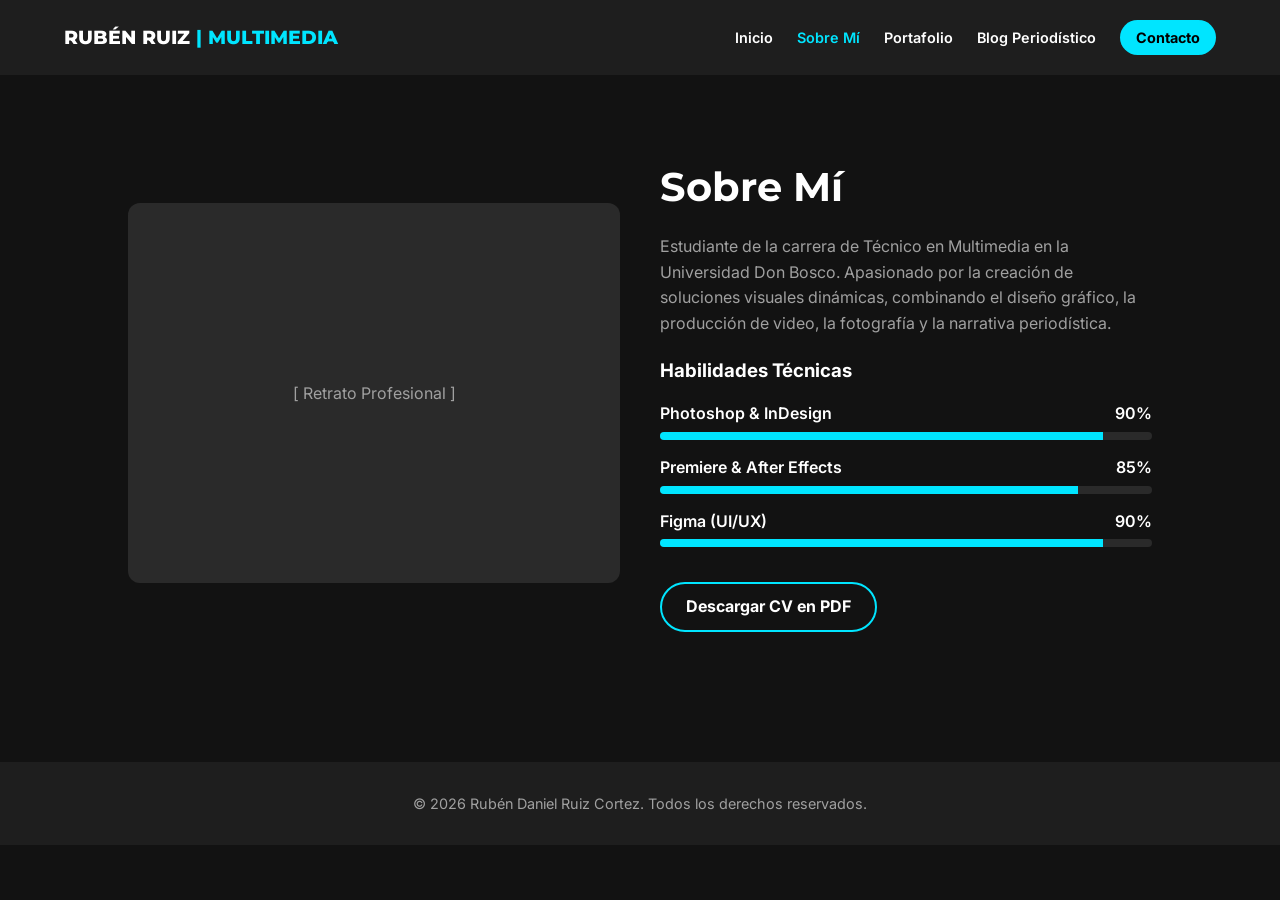
<file: sobre_mi.html>
<!DOCTYPE html>
<html lang="es">
<head>
    <meta charset="UTF-8">
    <title>Sobre Mí | Rubén Ruiz</title>
    <link href="estilos.css" rel="stylesheet" type="text/css">
    <style>
        .about-container {
            display: grid;
            grid-template-columns: 1fr 1fr;
            gap: 40px;
            padding: 80px 10%;
            align-items: center;
        }
        .profile-box {
            width: 100%;
            height: 380px;
            background: #2A2A2A;
            border-radius: 12px;
            display: flex;
            align-items: center;
            justify-content: center;
            color: var(--text-muted);
        }
        .skill { margin-bottom: 15px; }
        .skill-title { display: flex; justify-content: space-between; margin-bottom: 5px; font-weight: 600; }
        .bar { width: 100%; background: #2A2A2A; height: 8px; border-radius: 4px; overflow: hidden; }
        .fill { height: 100%; background: var(--accent); }
    </style>
</head>
<body>

    <header>
        <a href="index.html" class="logo">RUBÉN RUIZ <span>| MULTIMEDIA</span></a>
        <nav>
            <a href="index.html">Inicio</a>
            <a href="sobre-mi.html" class="active">Sobre Mí</a>
            <a href="portafolio.html">Portafolio</a>
            <a href="blog.html">Blog Periodístico</a>
            <a href="contacto.html" class="btn-primary" style="padding: 6px 16px;">Contacto</a>
        </nav>
    </header>

    <div class="about-container">
        <div class="profile-box">[ Retrato Profesional ]</div>
        <div>
            <h1 style="font-family:'Montserrat'; font-size:2.5rem; margin-bottom:15px;">Sobre Mí</h1>
            <p style="color:var(--text-muted); margin-bottom:20px;">
                Estudiante de la carrera de Técnico en Multimedia en la Universidad Don Bosco. Apasionado por la creación de soluciones visuales dinámicas, combinando el diseño gráfico, la producción de video, la fotografía y la narrativa periodística.
            </p>

            <h3 style="margin-bottom: 15px;">Habilidades Técnicas</h3>
            <div class="skill">
                <div class="skill-title"><span>Photoshop & InDesign</span><span>90%</span></div>
                <div class="bar"><div class="fill" style="width: 90%;"></div></div>
            </div>
            <div class="skill">
                <div class="skill-title"><span>Premiere & After Effects</span><span>85%</span></div>
                <div class="bar"><div class="fill" style="width: 85%;"></div></div>
            </div>
            <div class="skill">
                <div class="skill-title"><span>Figma (UI/UX)</span><span>90%</span></div>
                <div class="bar"><div class="fill" style="width: 90%;"></div></div>
            </div>

            <a href="#" class="btn-secondary" style="margin-top: 20px;">Descargar CV en PDF</a>
        </div>
    </div>

    <footer>
        <p>&copy; 2026 Rubén Daniel Ruiz Cortez. Todos los derechos reservados.</p>
    </footer>

</body>
</html>
</file>
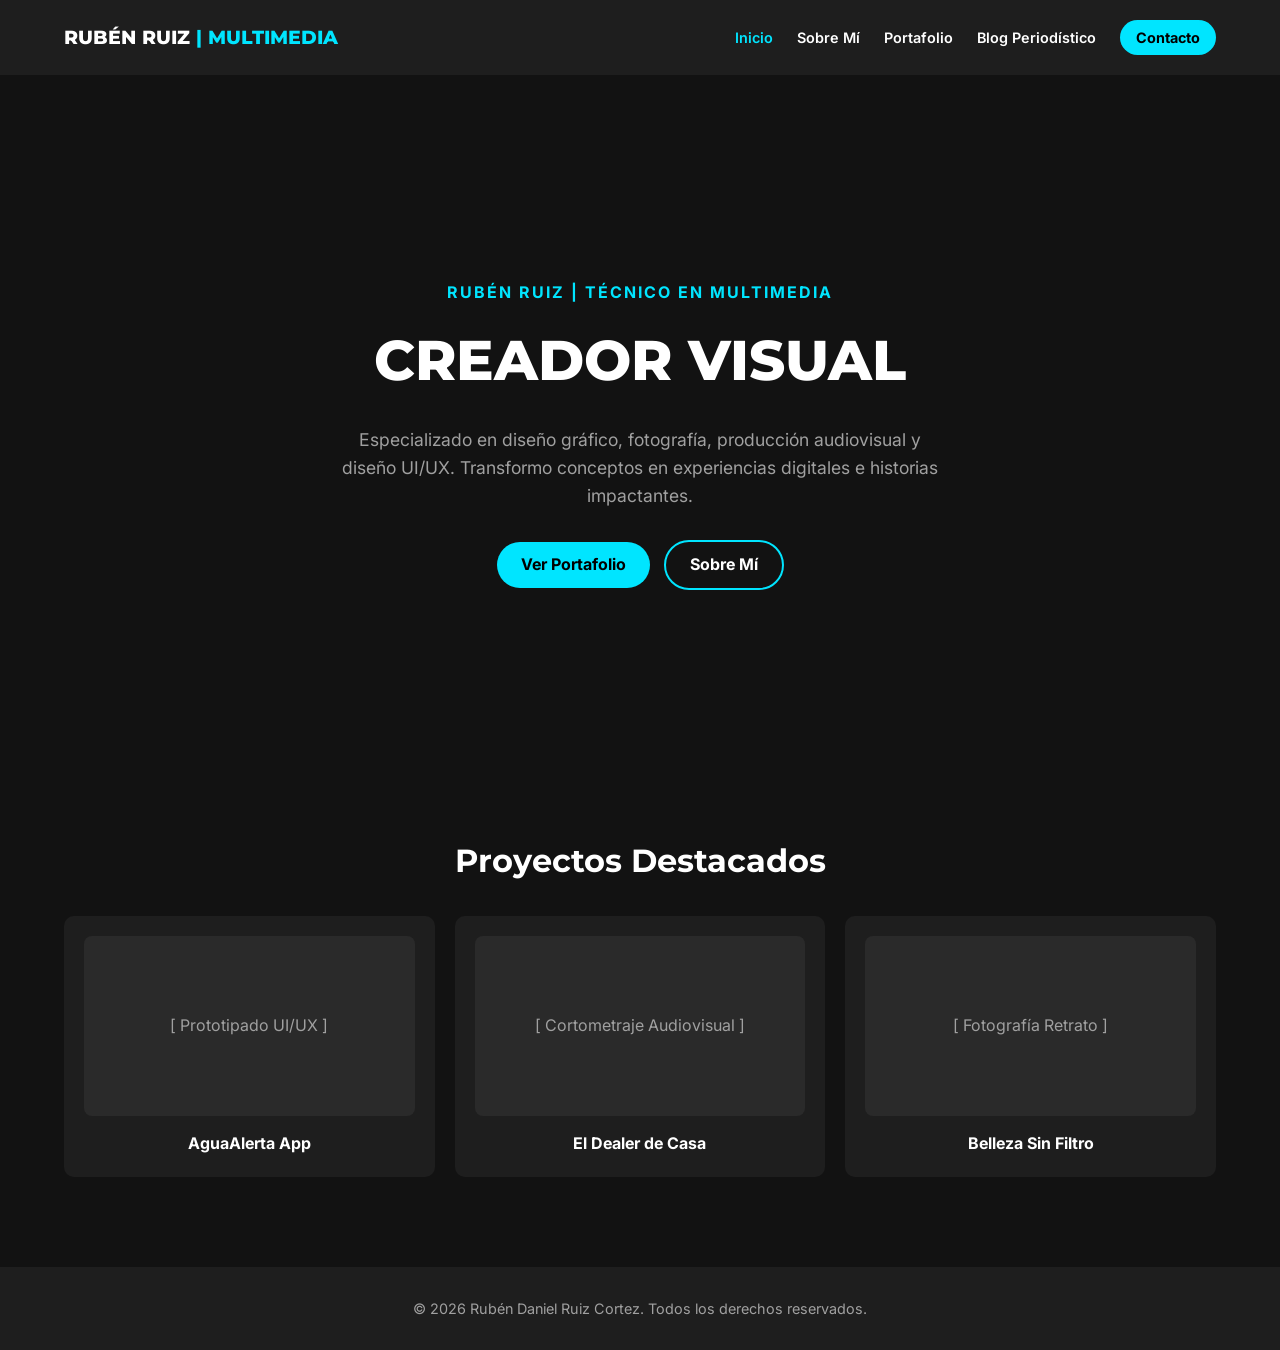
<file: Untitled-4.html>
<!DOCTYPE html>
<html lang="es">
<head>
    <meta charset="UTF-8">
    <title>Rubén Ruiz | Técnico en Multimedia</title>
    <link href="estilos.css" rel="stylesheet" type="text/css">
    <style>
        .hero {
            min-height: 80vh;
            display: flex;
            flex-direction: column;
            justify-content: center;
            align-items: center;
            text-align: center;
            padding: 0 5%;
        }
        .hero h2 {
            color: var(--accent);
            font-size: 1rem;
            letter-spacing: 2px;
            text-transform: uppercase;
            margin-bottom: 10px;
        }
        .hero h1 {
            font-family: 'Montserrat', sans-serif;
            font-size: 3.5rem;
            font-weight: 800;
            margin-bottom: 20px;
        }
        .hero p {
            max-width: 600px;
            color: var(--text-muted);
            margin-bottom: 30px;
            font-size: 1.1rem;
        }
        .grid {
            display: grid;
            grid-template-columns: repeat(auto-fit, minmax(280px, 1fr));
            gap: 20px;
            padding: 0 5%;
        }
        .card {
            background: var(--bg-card);
            border-radius: 10px;
            padding: 20px;
            text-align: center;
        }
        .card-img {
            width: 100%;
            height: 180px;
            background: #2A2A2A;
            border-radius: 8px;
            margin-bottom: 15px;
            display: flex;
            align-items: center;
            justify-content: center;
            color: var(--text-muted);
        }
    </style>
</head>
<body>

    <header>
        <a href="index.html" class="logo">RUBÉN RUIZ <span>| MULTIMEDIA</span></a>
        <nav>
            <a href="index.html" class="active">Inicio</a>
            <a href="sobre-mi.html">Sobre Mí</a>
            <a href="portafolio.html">Portafolio</a>
            <a href="blog.html">Blog Periodístico</a>
            <a href="contacto.html" class="btn-primary" style="padding: 6px 16px;">Contacto</a>
        </nav>
    </header>

    <section class="hero">
        <h2>Rubén Ruiz | Técnico en Multimedia</h2>
        <h1>CREADOR VISUAL</h1>
        <p>Especializado en diseño gráfico, fotografía, producción audiovisual y diseño UI/UX. Transformo conceptos en experiencias digitales e historias impactantes.</p>
        <div>
            <a href="portafolio.html" class="btn-primary" style="margin-right: 10px;">Ver Portafolio</a>
            <a href="sobre-mi.html" class="btn-secondary">Sobre Mí</a>
        </div>
    </section>

    <section style="padding: 40px 0;">
        <h3 style="font-family: 'Montserrat', sans-serif; font-size: 2rem; text-align: center; margin-bottom: 30px;">Proyectos Destacados</h3>
        <div class="grid">
            <div class="card">
                <div class="card-img">[ Prototipado UI/UX ]</div>
                <h4>AguaAlerta App</h4>
            </div>
            <div class="card">
                <div class="card-img">[ Cortometraje Audiovisual ]</div>
                <h4>El Dealer de Casa</h4>
            </div>
            <div class="card">
                <div class="card-img">[ Fotografía Retrato ]</div>
                <h4>Belleza Sin Filtro</h4>
            </div>
        </div>
    </section>

    <footer>
        <p>&copy; 2026 Rubén Daniel Ruiz Cortez. Todos los derechos reservados.</p>
    </footer>

</body>
</html>
</file>
<file: estilos.css>
@charset "utf-8";
/* Importación de fuentes Google Fonts */
@import url('https://fonts.googleapis.com/css2?family=Inter:wght@300;400;600&family=Montserrat:wght@700;800&display=swap');

:root {
    --bg-main: #121212;
    --bg-card: #1E1E1E;
    --text-main: #FFFFFF;
    --text-muted: #A0A0A0;
    --accent: #00E5FF;
}

* {
    margin: 0;
    padding: 0;
    box-sizing: border-box;
}

body {
    font-family: 'Inter', sans-serif;
    background-color: var(--bg-main);
    color: var(--text-main);
    line-height: 1.6;
}

/* Header & Navegación */
header {
    display: flex;
    justify-content: space-between;
    align-items: center;
    padding: 20px 5%;
    background-color: var(--bg-card);
    position: sticky;
    top: 0;
    z-index: 100;
}

.logo {
    font-family: 'Montserrat', sans-serif;
    font-size: 1.2rem;
    font-weight: 800;
    color: var(--text-main);
    text-decoration: none;
}

.logo span {
    color: var(--accent);
}

nav a {
    color: var(--text-main);
    text-decoration: none;
    margin-left: 20px;
    font-weight: 600;
    font-size: 0.9rem;
    transition: color 0.3s;
}

nav a:hover, nav a.active {
    color: var(--accent);
}

/* Botones */
.btn-primary {
    background: var(--accent);
    color: #000;
    padding: 10px 24px;
    border-radius: 25px;
    font-weight: 700;
    text-decoration: none;
    display: inline-block;
}

.btn-secondary {
    border: 2px solid var(--accent);
    color: var(--text-main);
    padding: 10px 24px;
    border-radius: 25px;
    font-weight: 700;
    text-decoration: none;
    display: inline-block;
}

/* Footer */
footer {
    text-align: center;
    padding: 30px;
    background: var(--bg-card);
    color: var(--text-muted);
    font-size: 0.9rem;
    margin-top: 50px;
}
</file>
